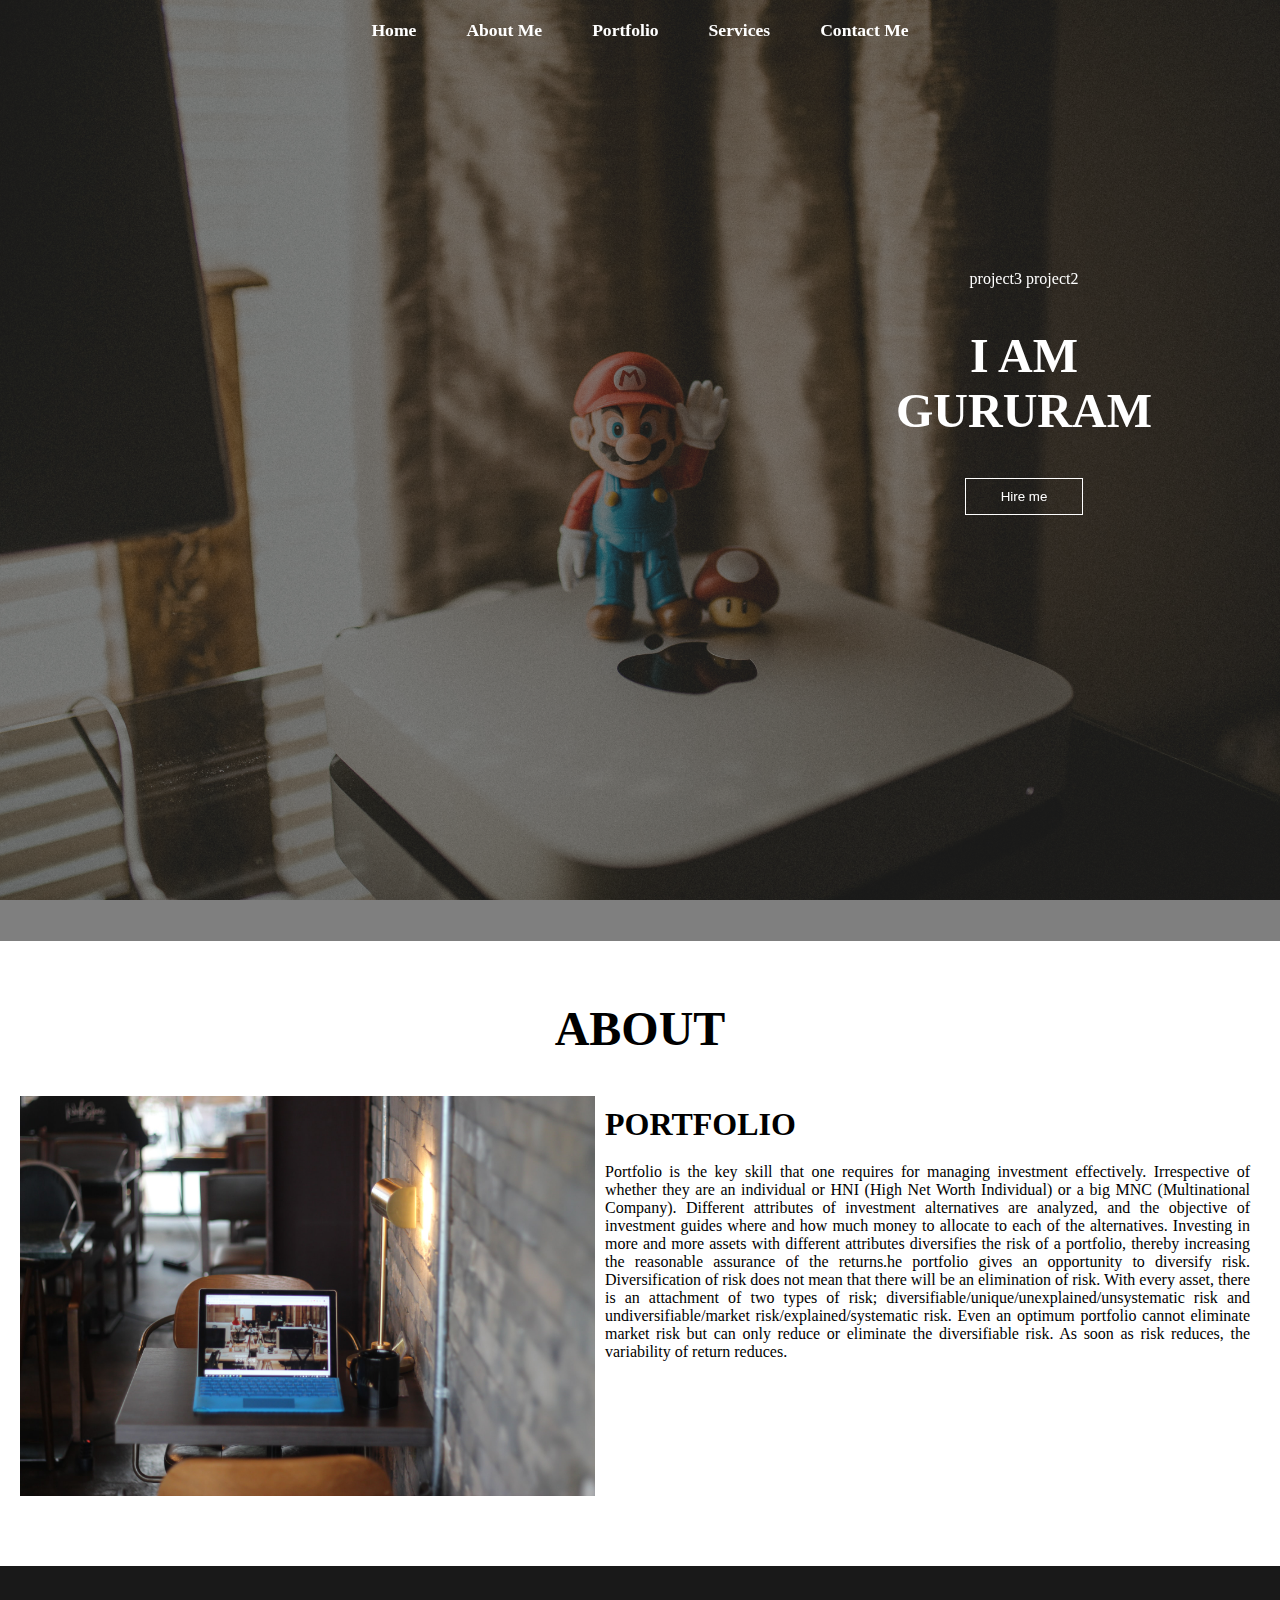
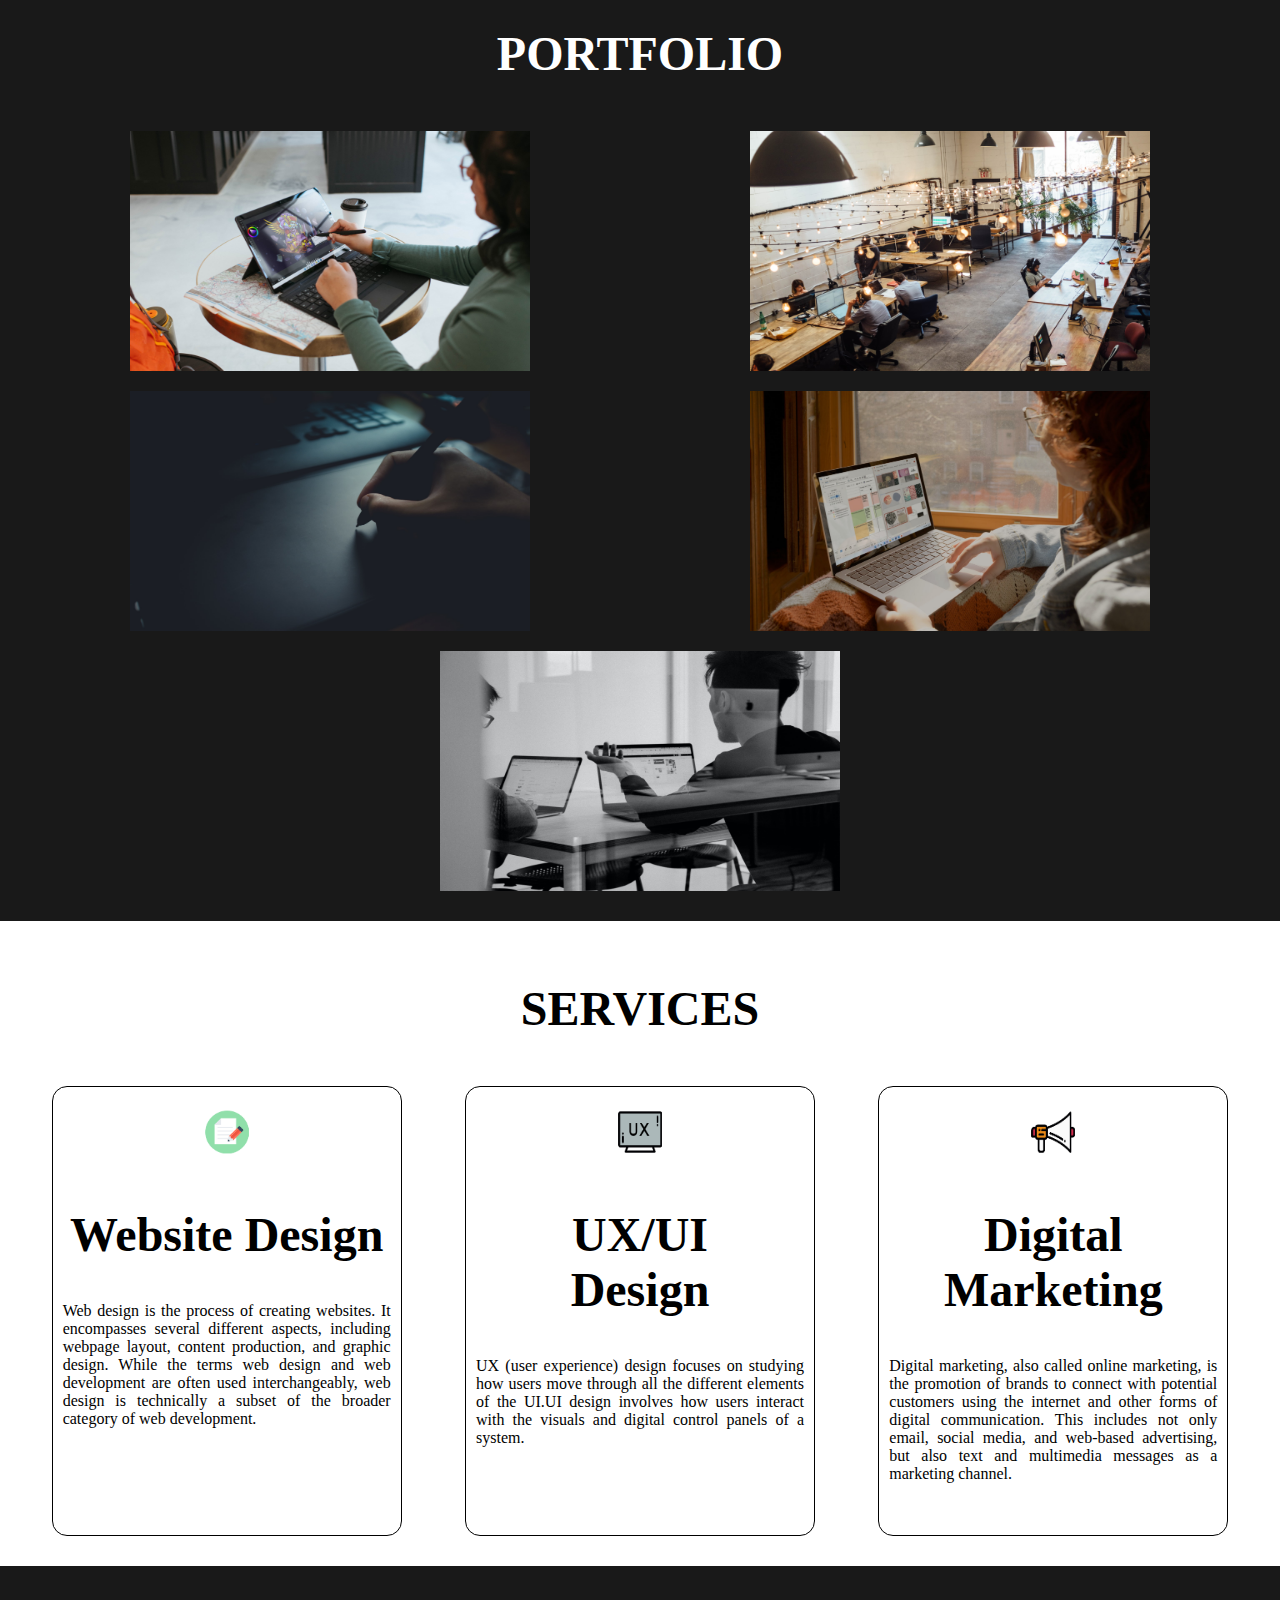
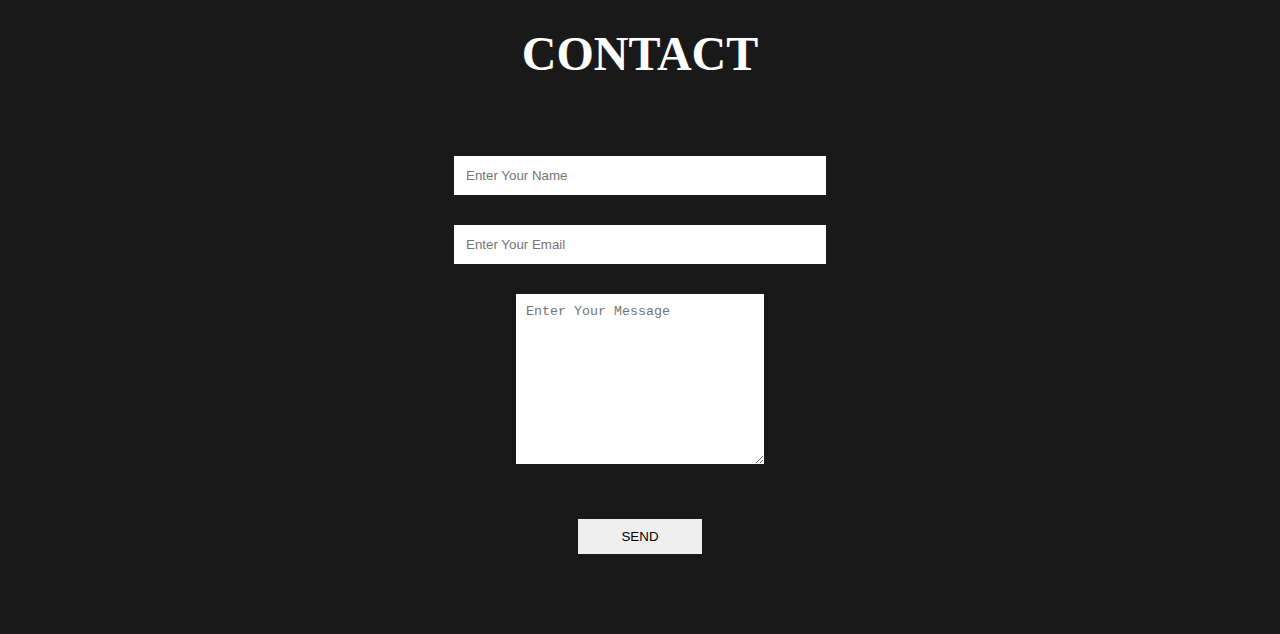
<file: portfolio/project2.html>
<!DOCTYPE html>
<html lang="en">
    <head>
        <meta charset="UTF-8">
        <meta name="viewport" content="width=device-width, initial-scale=1.0">
        <title>Portfolio sample-2</title>
        <link rel="stylesheet" href="project2.css">
        <link rel="stylesheet" media="screen and (max-width:900px)" href="tablet.css">
        <link rel="stylesheet" media="screen and (max-width:530px)" href="phone.css">
    </head>
    <body>
        <nav class="navbar">
            <ul>
                <li><a href="#home">Home</a></li>
                <li><a href="#about">About Me</a></li>
                <li><a href="#portfolio">Portfolio</a></li>
                <li><a href="#services">Services</a></li>
                <li><a href="#contact">Contact Me</a></li>
            </ul>
        </nav>

        <section id="home">
            <div class="main">project3
                project2
                <h1 class="headings">I AM <br> GURURAM</h1>
                <button class="btn">
                    Hire me
                </button>
            </div>
        </section>

        <section id="about">
            <h1 class="headings">ABOUT</h1>
            <div id="pic">
                <img src="project2/img.jpg" class="BUJJI" alt="">
                <div id="intro">
                    <h2>PORTFOLIO</h2>
                    <p>Portfolio is the key skill that one requires for managing investment effectively. Irrespective of whether they are an individual or HNI (High Net Worth Individual) or a big MNC (Multinational Company). Different attributes of investment alternatives are analyzed, and the objective of investment guides where and how much money to allocate to each of the alternatives. Investing in more and more assets with different attributes diversifies the risk of a portfolio, thereby increasing the reasonable assurance of the returns.he portfolio gives an opportunity to diversify risk. Diversification of risk does not mean that there will be an elimination of risk. With every asset, there is an attachment of two types of risk; diversifiable/unique/unexplained/unsystematic risk and undiversifiable/market risk/explained/systematic risk. Even an optimum portfolio cannot eliminate market risk but can only reduce or eliminate the diversifiable risk. As soon as risk reduces, the variability of return reduces.
                    </p>
                </div>
            </div>
        </section>

        <section id="portfolio">
            <h1 class="headings">PORTFOLIO</h1>
            <div class="gallery">
                <img src="project2/portfolio sec/img1.jpg" alt="">
                <img src="project2/portfolio sec/img4.jpg" alt="">
                <img src="project2/portfolio sec/img3.jpg" alt="">
                <img src="project2/portfolio sec/img2.jpg" alt="">
                <img src="project2/portfolio sec/img5.jpg" alt="">
            </div>
        </section>

        <section id="services">
            <h1 class="headings">SERVICES</h1>
            <div class="row">
                <div class="box">
                    <img src="project2/Section/png img.png" alt="">
                    <h1 class="headings">Website Design</h1>
                    <p>Web design is the process of creating websites. It encompasses several different aspects, including webpage layout, content production, and graphic design. While the terms web design and web development are often used interchangeably, web design is technically a subset of the broader category of web development.</p>
                </div>
                <div class="box">
                    <img src="project2/Section/png img1.png" alt="">
                    <h1 class="headings">UX/UI <br> Design</h1>
                    <p>UX (user experience) design focuses on studying how users move through all the different elements of the UI.UI design involves how users interact with the visuals and digital control panels of a system.</p>
                </div>
                <div class="box">
                    <img src="project2/Section/png img2.png" alt="">
                    <h1 class="headings">Digital Marketing</h1>
                    <p>Digital marketing, also called online marketing, is the promotion of brands to connect with potential customers using the internet and other forms of digital communication. This includes not only email, social media, and web-based advertising, but also text and multimedia messages as a marketing channel.</p>
                </div>


            </div>
        </section>

        <section id="contact">
            <h1 class="headings">CONTACT</h1>
            <form action="" class="form">
                <input type="text" name="name" class="input" placeholder="Enter Your Name">
                <input type="email" name="email" class="input" placeholder="Enter Your Email">
                <textarea name="msg" id="msg" cols="30" rows="10" placeholder="Enter Your Message"></textarea>
                <input type="submit" value="SEND" id="send">
        </section>
    </body>
    </html>
</file>
<file: portfolio/project2.css>
*{
    margin: 0;
    padding: 0;
    box-sizing: border-box;
}
html{
    scroll-behavior: smooth;
}

/* navbar */
.navbar{
    display: flex;
    justify-content: center;
    align-items: center;
    background-color: rgba(0, 0, 0, 0.5);
    position: sticky;
    top: 0;
}
.navbar ul{
    display: flex;
    list-style: none;
    margin: 20px 0px;
}
.navbar ul li{
    font-family: century;
    font-size: 1.1rem;
    font-weight: bold;
}
.navbar ul li a{
    text-decoration: none;
    color: white;
    padding: 8px 25px;
    transition: all .5s ease;
}
.navbar ul li a:hover{
    background-color: white;
    color: black;
    box-shadow: 0 0 10px white;
}

/* Home Section */
#home{
    display: flex;
    flex-direction: column;
    background-color: rgba(0, 0, 0, 0.5);
    height: 880px;
    justify-content: center;
    align-items: center;
    color: white;
}
#home::before{
    content: "";
    position: absolute;
    top: 0;
    right: 0;
    background: url('project2/img2.jpg') no-repeat center center/cover;
    height: 900px;
    width: 100%;
    z-index: -1;
    opacity: .8;
}
.main{
    display: flex;
    flex-direction: column;
    /* border: 1px solid white; */
    align-items: center;
    position: absolute;
    top: 30%;
    right: 10%;
}
.headings{
    font-family: century;
    font-size: 3rem;
    text-align: center;
    margin: 40px 0px;
}
.btn{
    padding: 10px 35px;
    background-color: transparent;
    border: 1px solid white;
    color: white;
    outline: none;
    transition: .6s ease;
}
.btn:hover{
    cursor: pointer;
    background-color: white;
    color: black;
    box-shadow: 0 0 5px white,  0 0 10px white, 0 0 15px white;
    font-weight: bold;
}

/* About Section */
.BUJJI{
    width: 80%;
    height: 850px;
}
#about{
    display: flex;
    flex-direction: column;
    box-sizing: border-box;
    padding: 20px;
    margin-bottom: 50px;
}
#pic{
    display: flex;
}
#pic img{
    width: 575px;
    height: 400px;
}
#intro{
    display: flex;
    flex-direction: column;
    text-align: justify;
    padding: 10px;
}
#intro h2{
    font-size: 2rem;
    margin-bottom: 20px;
}   

/* Portfolio Section */
#portfolio{
    display: flex;
    flex-direction: column;
    background-color: rgba(0, 0, 0, 0.9);
    color: white;
    align-items: center;
    padding: 20px;

}
.gallery{
    display: flex;
    flex-wrap: wrap;
    justify-content: space-around;
    box-sizing: border-box;
}
.gallery img{
    width: 400px;
    height: 240px;
    margin: 10px;
}

/* Services Section */
#services{
    display: flex;
    flex-direction: column;
    padding: 20px;
}
.row{
    display: flex;
    justify-content: space-around;
    flex-wrap: wrap;
    box-sizing: border-box; 
}
.box{
    display: flex;
    flex-direction: column;
    width: 350px;
    height: 450px;
    border: 1px solid black;
    margin: 10px;
    align-items: center;
    text-align: justify;
    padding: 10px;
    border-radius: 15px;
    background: linear-gradient(to top, rgb(255,45,45) 50%, white 50%);
    background-size: 100% 200%;
    transition: all .8s;
}
.box:hover{
    background-position: left bottom;
    color: white;
    border: none;
    box-shadow: 0 0 20px rgb(255,45,45);
}
.box img{
    width: 100px;
    height: 70px;
    background-color: white;
    padding: 10px;
}

/* Contact Section */
#contact{
    display: flex;
    flex-direction: column;
    box-sizing: border-box;
    background-color: rgba(0, 0, 0, 0.9);
    color: white;
    padding: 20px;
}
.form{
    display: flex;
    flex-direction: column;
    box-sizing: border-box;
    align-items: center;
    margin: 20px 0px;
}
.input{
    padding: 12px;
    margin: 15px;
    width: 30%;
    border: none;
    outline: none;
}
#msg{
    width: 20%;
    padding: 10px;
    margin: 15px;
    border: none;
    outline: none;
}
#send{
    padding: 10px;
    width: 10%;
    margin: 40px;
    border: none;
    outline: none;
}
#send:hover{
    cursor: pointer;
    box-shadow: 0 0 30px white;
}
</file>
<file: portfolio/tablet.css>
/* Navbar */
.navbar ul{
    flex-wrap: wrap;
    justify-content: center;
}

/* Headings */
.heading{
    font-size: 2.5rem;
}



/* About */
#pic{
    flex-direction: column; 
    align-items:center; 
}
#pic img{
    width: 475px;
    height: 300px;
}
#intro h2{
    text-align: center;
    padding: 10px;
}

/* Contact */
.input{
    width: 60%;

}
#msg{
    width: 55%;
}
#send{
    width: 20%;
}
</file>
<file: portfolio/phone.css>
/* Home */
#home{
    height: 820px;
}
.headings{
    font-size: 1.7rem;
}

/* About */
#pic img{
    width: 300px;
    height: 175px;
}
#intro h2{
    font-size: 1.5rem;
}

/* Portfolio */
.gallery img{
    width: 250px;
    height: 150px;
    margin: 10px;
}

/* Contact */
.input{
    width: 80%;
}
#msg{
    width: 70%;
}
#send{
    width: 20%;
}
</file>
